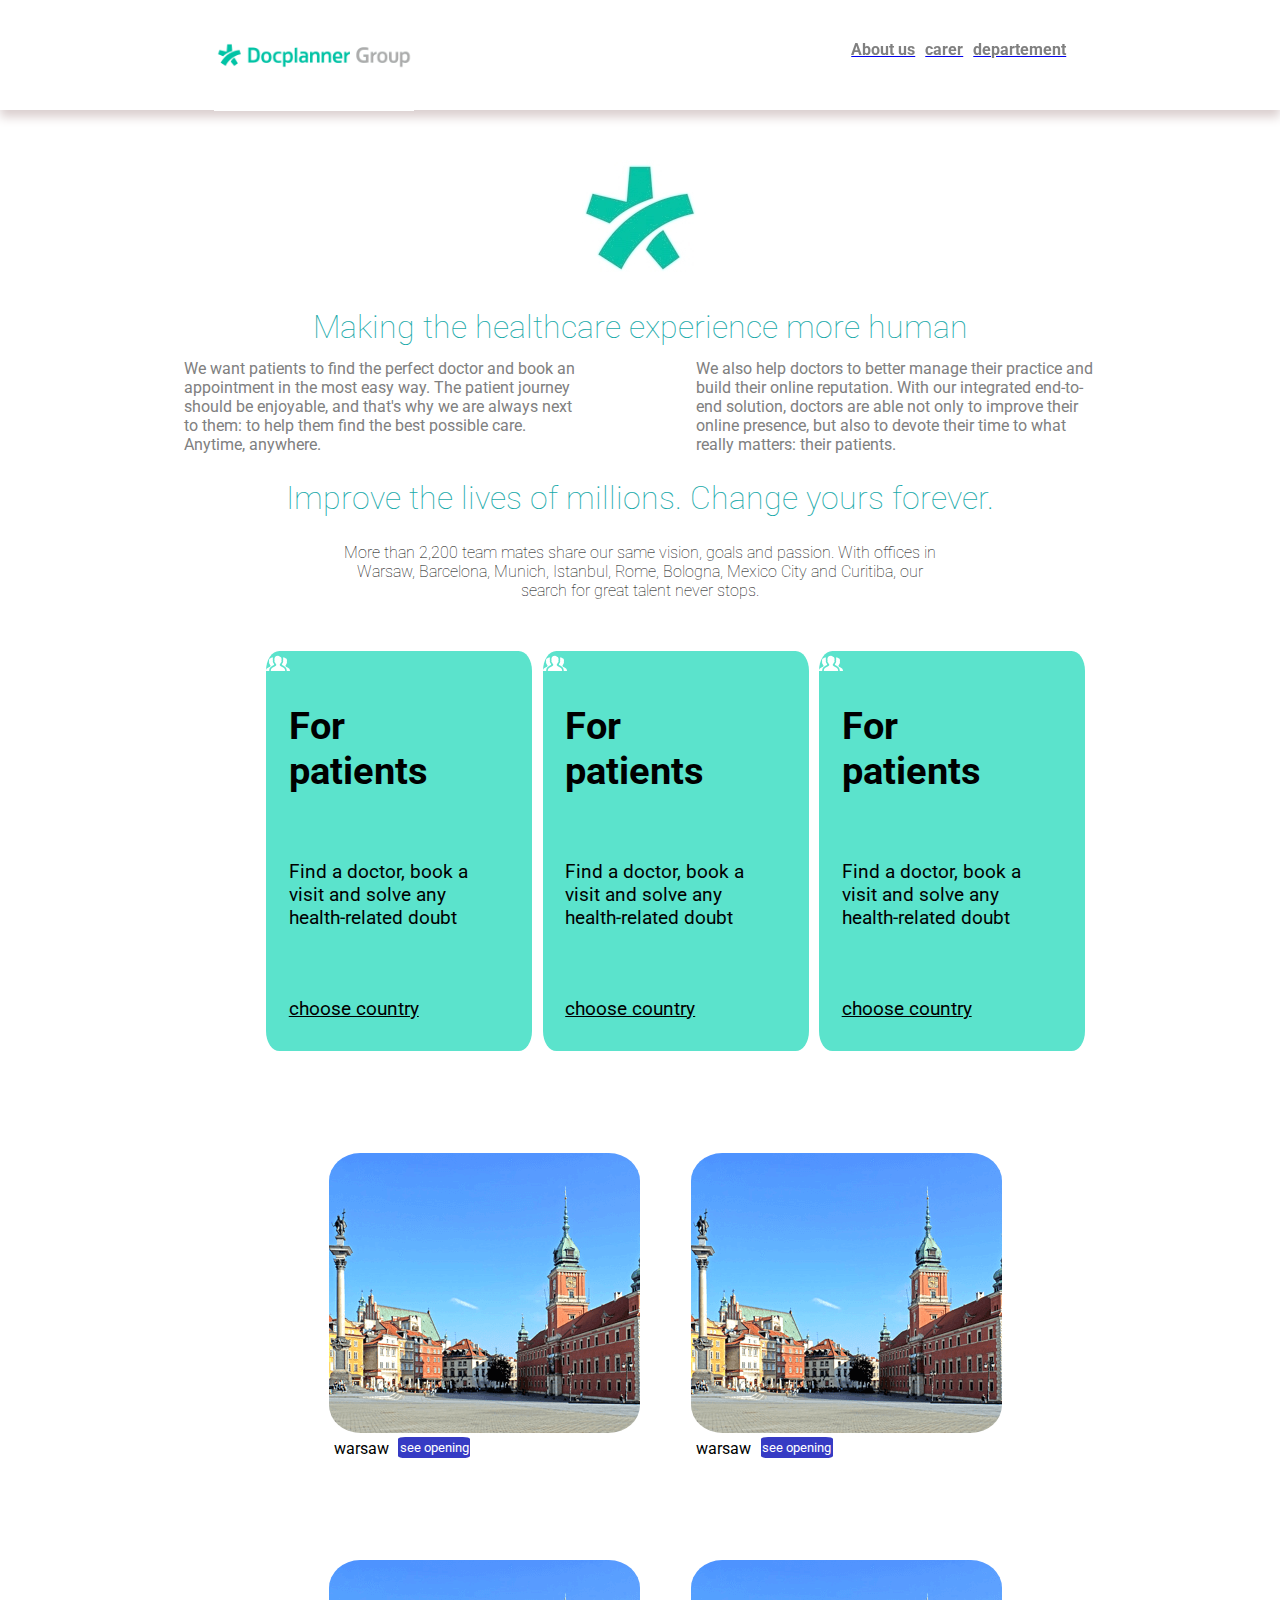
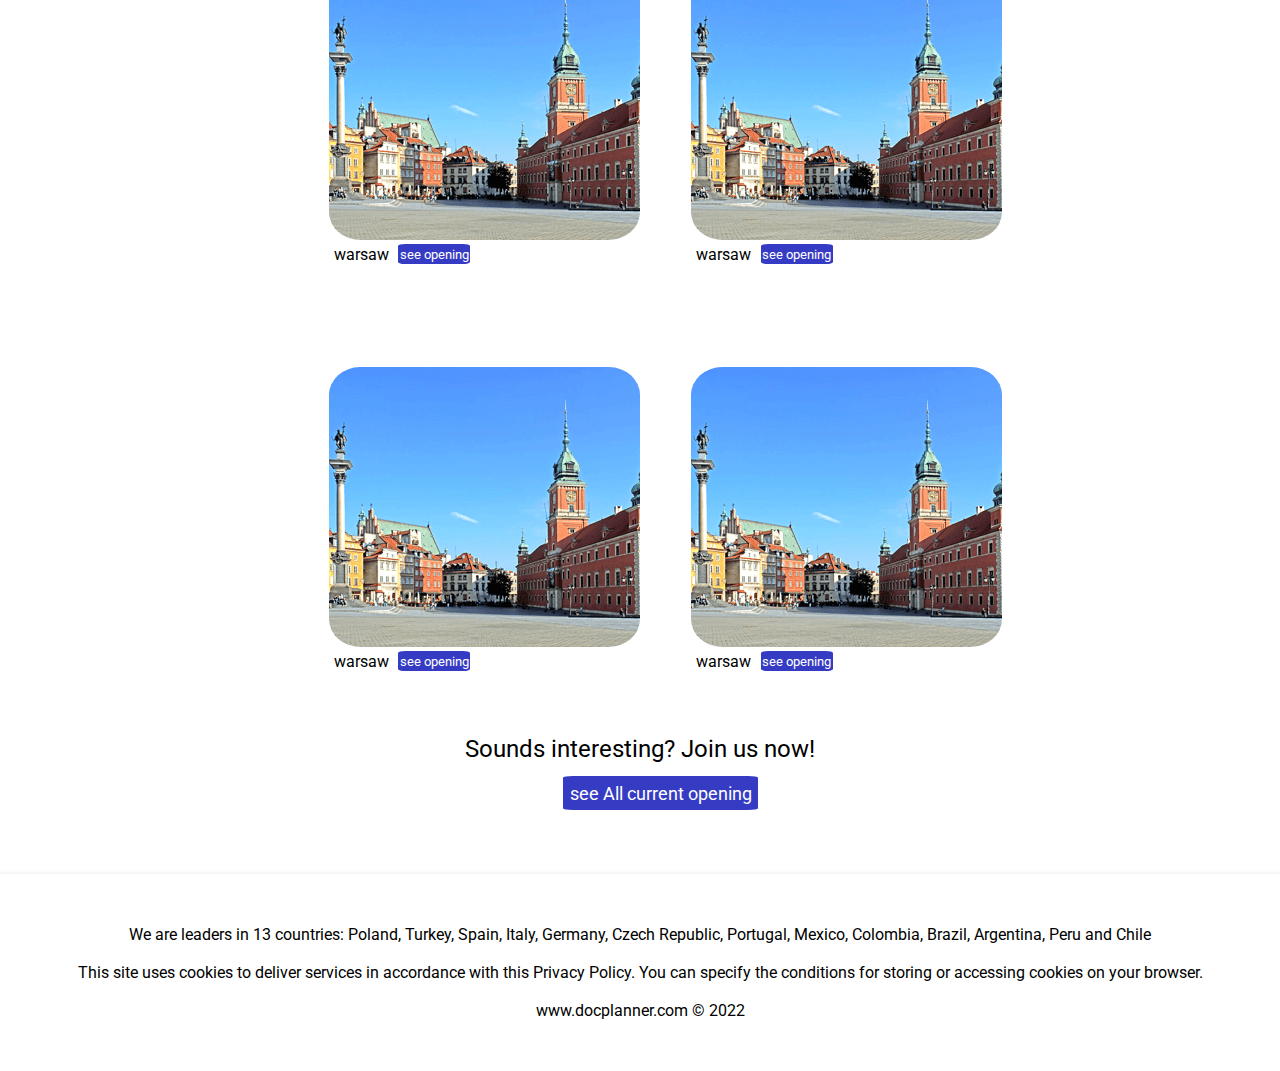
<file: index.html>
<!DOCTYPE html>
<html>

    <head>
          <meta charset="utf-8">
          <link rel="stylesheet" href="style .css">
          <link rel="preconnect" href="https://fonts.googleapis.com">
          <link rel="preconnect" href="https://fonts.gstatic.com" crossorigin>
          <link href="https://fonts.googleapis.com/css2?family=Amiri&family=Montserrat&family=Playfair+Display:ital,wght@0,500;1,400&family=Roboto:wght@300&display=swap" rel="stylesheet">


           <title> Harbaoui</title>


    </head>

      <body>

             <header>
               <nav class="navbar-fixed">
                 <h1><img src="/docplanner-group-logo-vector.png", alt="Docplanner" class="logo1"></h1>
                   
                 
                    <ul>
                    
                        <a href="#"><li> About us</li></a>
                        <a href="carer.html"><li> carer</li></a>
                       <a href="#"><li> departement</li></a>
                    </ul>
                

                </nav> <!---fin barre de navigation-->



            </header>

               <main>

                   <img src="/docplanner-squarelogo-1515684466717.png", alt="Docplanner"   class="icodoc">

                         <h1 class="h1-center">Making the healthcare experience more human


                         </h1>
                  

                <div class="intro-paragraphe"> <!--debut les paragraphe-->
                  <p>We want patients to find the perfect doctor and book an appointment in the most easy way. The patient journey should be enjoyable, and that's why we are always next to them: to help them find the best possible care. Anytime, anywhere.</p>

                  <p>We also help doctors to better manage their practice and build their online reputation. With our integrated end-to-end solution, doctors are able not only to improve their online presence, but also to devote their time to what really matters: their patients.</p><!--fin des paragraphe-->


                </div>  <!-- début pargraphe au mileu-->

                    <div class="presentationcarte" >

                      <h1 class="carte-presentation">Improve the lives of millions. Change yours forever.</h1>
                      <p>More than 2,200 team mates share our same vision, goals and passion. With offices in Warsaw, Barcelona, Munich, Istanbul, Rome, Bologna, Mexico City and Curitiba, our search for great talent never stops.</p>
                    </div> <!--finparagraphe au mileu-->

                      <div class="cartemileu"><!--début tous lescartes qui sont au mileu-->

                        <div class="postermileu1"> <!--début psoter1 au mileu-->
                          <img src="/icon-patients.svg" alt="icon">
                          <div class="textcarte"><!-- debut text avec titre poster 1-->
                          <h1>For patients</h1>
                          <p>Find a doctor, book a visit and solve any health-related doubt</p>
                          </div><!--fin text avec titre poster 1-->
                      
                          <p class="textaudessous">choose country</p> <!--fin tous lescartes 1mileu-->



                        </div>
                        <div class="postermileu1"> <!--début psoter1 au mileu-->
                          <img src="/icon-patients.svg" alt="icon">
                          <div class="textcarte"><!-- debut text avec titre poster 1-->
                          <h1>For patients</h1>
                          <p>Find a doctor, book a visit and solve any health-related doubt</p>
                          </div><!--fin text avec titre poster 1-->
                      
                          <p class="textaudessous">choose country</p> <!--fin tous lescartes 1mileu-->



                        </div>
                        <div class="postermileu1"> <!--début psoter1 au mileu-->
                          <img src="/icon-patients.svg" alt="icon">
                          <div class="textcarte"><!-- debut text avec titre poster 1-->
                          <h1>For patients</h1>
                          <p>Find a doctor, book a visit and solve any health-related doubt</p>
                          </div><!--fin text avec titre poster 1-->
                      
                          <p class="textaudessous">choose country</p> <!--fin tous lescartes 1mileu-->



                        </div>




                      </div>






                      <div class="poster"> <!--début poster-->

                        <div class="affiche1">  <!-- début poster 1-->


                          <img src="/warsaw1.png" alt="poster2" class="card1">
                            <div class="button-flex">
                                 <p> 
                                  
                                  warsaw

                                </p> <!--début button+mot-->
                             
                                 <button>
                                  
                                  see opening


                                </button>

                                 
                          
                            </div>  <!--fin button+mot-->

                          
                        </div>                <!-- début poster 1-->
                        <div class="affiche1">  <!-- début poster 1-->


                          <img src="/warsaw1.png" alt="poster2" class="card1">
                            <div class="button-flex">
                                 <p> 
                                  
                                  warsaw

                                </p> <!--début button+mot-->
                             
                                 <button>
                                  
                                  see opening


                                </button>

                                 
                          
                            </div>  <!--fin button+mot-->

                          
                        </div>                <!-- début poster 1-->
                        <div class="affiche1">  <!-- début poster 1-->


                          <img src="/warsaw1.png" alt="poster2" class="card1">
                            <div class="button-flex">
                                 <p> 
                                  
                                  warsaw

                                </p> <!--début button+mot-->
                             
                                 <button>
                                  
                                  see opening


                                </button>

                                 
                          
                            </div>  <!--fin button+mot-->

                          
                        </div>                <!-- début poster 1-->
                        <div class="affiche1">  <!-- début poster 1-->


                          <img src="/warsaw1.png" alt="poster2" class="card1">
                            <div class="button-flex">
                                 <p> 
                                  
                                  warsaw

                                </p> <!--début button+mot-->
                             
                                 <button>
                                  
                                  see opening


                                </button>

                                 
                          
                            </div>  <!--fin button+mot-->

                          
                        </div>                <!-- début poster 1-->
                        <div class="affiche1">  <!-- début poster 1-->


                          <img src="/warsaw1.png" alt="poster2" class="card1">
                            <div class="button-flex">
                                 <p> 
                                  
                                  warsaw

                                </p> <!--début button+mot-->
                             
                                 <button>
                                  
                                  see opening


                                </button>

                                 
                          
                            </div>  <!--fin button+mot-->

                          
                        </div>                <!-- début poster 1-->
                        <div class="affiche1">  <!-- début poster 1-->


                          <img src="/warsaw1.png" alt="poster2" class="card1">
                            <div class="button-flex">
                                 <p> 
                                  
                                  warsaw

                                </p> <!--début button+mot-->
                             
                                 <button>
                                  
                                  see opening


                                </button>

                                 
                          
                            </div>  <!--fin button+mot-->

                          
                        </div>                <!-- début poster 1-->




                      </div>  <!--fin poster-->


                         <div class="textdessous"> <!--text au dessous-->

                          <p class="pargraphe-dessous">Sounds interesting? Join us now!</p>
                          <div>
                            <button class="buttondessous" >see All current opening</button>
                          </div>
                  


                        </div> <!--fin text au dessous-->

                

                  



              </main>

                 <footer>

                  <p>We are leaders in 13 countries: Poland, Turkey, Spain, Italy, Germany, Czech Republic, Portugal, Mexico, Colombia, Brazil, Argentina, Peru and Chile <br><br>

                    This site uses cookies to deliver services in accordance with this Privacy Policy. You can specify the conditions for storing or accessing cookies on your browser.<br> <br>
                    
                    www.docplanner.com © 2022</p>




                 </footer>













       </body>
 </html>
</file>
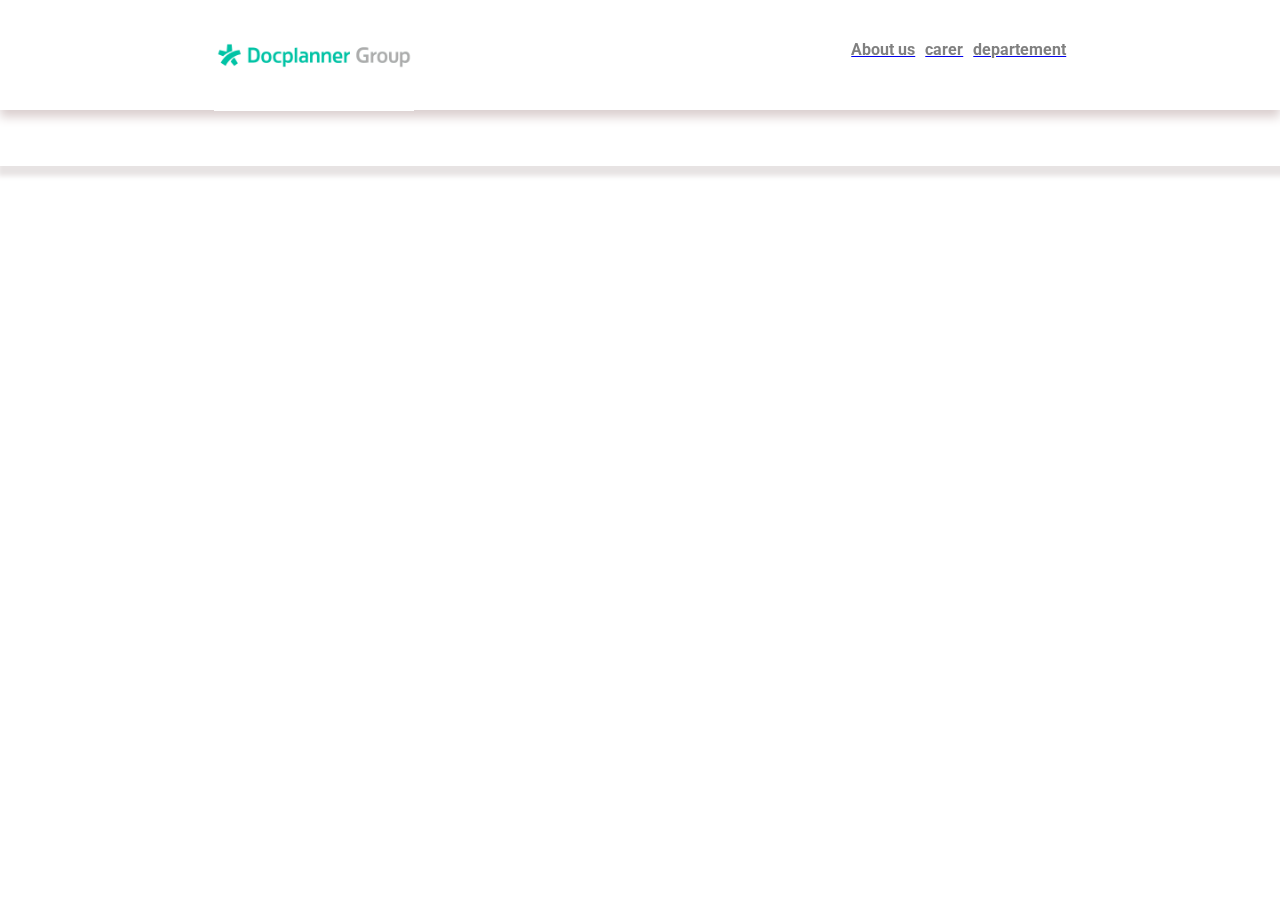
<file: carer.html>
<!DOCTYPE html>
<html>

    <head>
          <meta charset="utf-8">
          <link rel="stylesheet" href="style .css">
          <link rel="preconnect" href="https://fonts.googleapis.com">
          <link rel="preconnect" href="https://fonts.gstatic.com" crossorigin>
          <link href="https://fonts.googleapis.com/css2?family=Amiri&family=Montserrat&family=Playfair+Display:ital,wght@0,500;1,400&family=Roboto:wght@300&display=swap" rel="stylesheet">


           <title> Harbaoui</title>


    </head>

      <body>

             <header>
               <nav class="navbar-fixed">
                 <h1><img src="/docplanner-group-logo-vector.png", alt="Docplanner" class="logo1"></h1>
                   
                 
                    <ul>
                    
                        <a href="#"><li> About us</li></a>
                        <a href="#"><li> carer</li></a>
                       <a href="#"><li> departement</li></a>
                    </ul>
                

                </nav> <!---fin barre de navigation-->



            </header>

               <main>

                

                  



              </main>

                 <footer>




                </footer>













       </body>
 </html>
</file>
<file: style .css>
*{font-family: 'roboto',sans-serif;
    margin: 0px;
    padding: 0px;

}

li { 
    list-style-type: none;
    font-weight: bold;
    color: gray;
    margin-left: 10px;
    
}
li:hover { color: rgb(168, 207, 207);
    cursor: pointer;

}
.logo1{ width: 200px;}


ul{ display: flex;
    flex-direction: row;
padding-top: 40px;}



.navbar-fixed{ display: flex;
    flex-direction: row;
    justify-content: space-around;
    box-shadow: 0px 7px 10px 0px rgb(218, 206, 206) ;
    height: 110px;
    background-color: white;
    top: 0%;
    
    
    


}

.navbar-fixed{ width: 100%;
position: fixed;}
.icodoc{
display: flex;
justify-content: center;
align-items: center;
margin: auto;

}
.icodoc{ margin-top:10%;}



.h1-center{ display: flex;
    justify-content: center;
    align-items: center;
    margin: auto;
    color: rgb(23, 169, 169);
    font-weight: lighter;


}
.intro-paragraphe { display: flex;
    flex-direction: row;
   
    padding-right: 10%;
    padding-left: 10%;
    justify-content: space-around;


}
.intro-paragraphe p {
    width: 400px;
    color: gray;
   
   
}
.intro-paragraphe{ margin-top: 1%;


}

.carte-presentation{ display: flex;
    justify-content: center;
    align-items: center;
    margin: auto;
    color: rgb(23, 169, 169);
    font-weight: lighter;

}
.presentationcarte p{ display: flex;
    justify-content: center;
    align-items: center;
    margin: auto;
    width: 600px;
    font-weight: lighter;
    padding-top: 2%;
    text-align: center;

}
.presentationcarte{ padding-top: 2%;}

.poster1{ padding-top: 50px;



}

button{ background-color: rgb(54, 59, 196);
    color: white;
    padding: 0.5% 0.5% 0.5% 0.5%;
    border: none;
    border-radius: 10%;
    margin-left: 3%;


}

.button-flex{ display: flex;
    flex-direction: row;
   
}
.button-flex p{ margin-left: 5px;
    padding-top: 0.5%;
}
.card1:hover{ 
    box-shadow: 15px 15px 15px 15px rgb(226, 225, 225);
    cursor: pointer;}
    
.card1{ border-radius: 10%;


}
.poster{ display: flex;
    flex-direction: row;
    flex-wrap: wrap;
    justify-content: space-around;
    margin-top: 5%;
  

}
.poster{
    display: flex;
    justify-content: center;
    align-items: center;
    width: 80%;
    margin: auto;
}
.affiche1{ margin-left: 5%; 
    padding-top: 10%;

}
.postermileu1{ background-color: rgba(29, 216, 185, 0.724);
   width: 22%;
   padding-bottom: 3%;
   padding-right: 4%;
    border-radius: 5%;
    font-size: larger;
    margin-top: 5%;

}

.textcarte h1{margin-bottom:30%;
margin-left: 10%;
margin-top: 10%;
}

.textaudessous {margin-top :30%;
margin-left: 10%;
text-decoration: underline;
font-size:100%;
}
.textcarte p{ 
    margin-left: 10%;
}
.cartemileu {display: flex;
    
    align-items: center;
    margin-left: 20%;
   
    
    }
.postermileu1 {margin-left: 1%;
}

.paragraphe-dessous{display: flex;
justify-content: center;
margin-top: 5%;
font-size:x-large

}
    
.pargraphe-dessous{ display: flex;
    justify-content: center;
    align-items: center;
    margin-top: 5%;
    margin-bottom: 1%;
    font-size: x-large;
}
.buttondessous{
    display: flex;
    flex-direction: row;
   justify-content: center;
    margin-left: 44%;
    font-size: large;
    border-radius: 5%;
    border-bottom: 5%;
    padding: 0.5%;
}

footer{box-shadow: 3px 5px 5px 5px rgb(231, 227, 227);
 padding: 4%;
 justify-content: center;
 align-items: center;
 text-align: center;
 margin-top: 5%;
}
</file>
